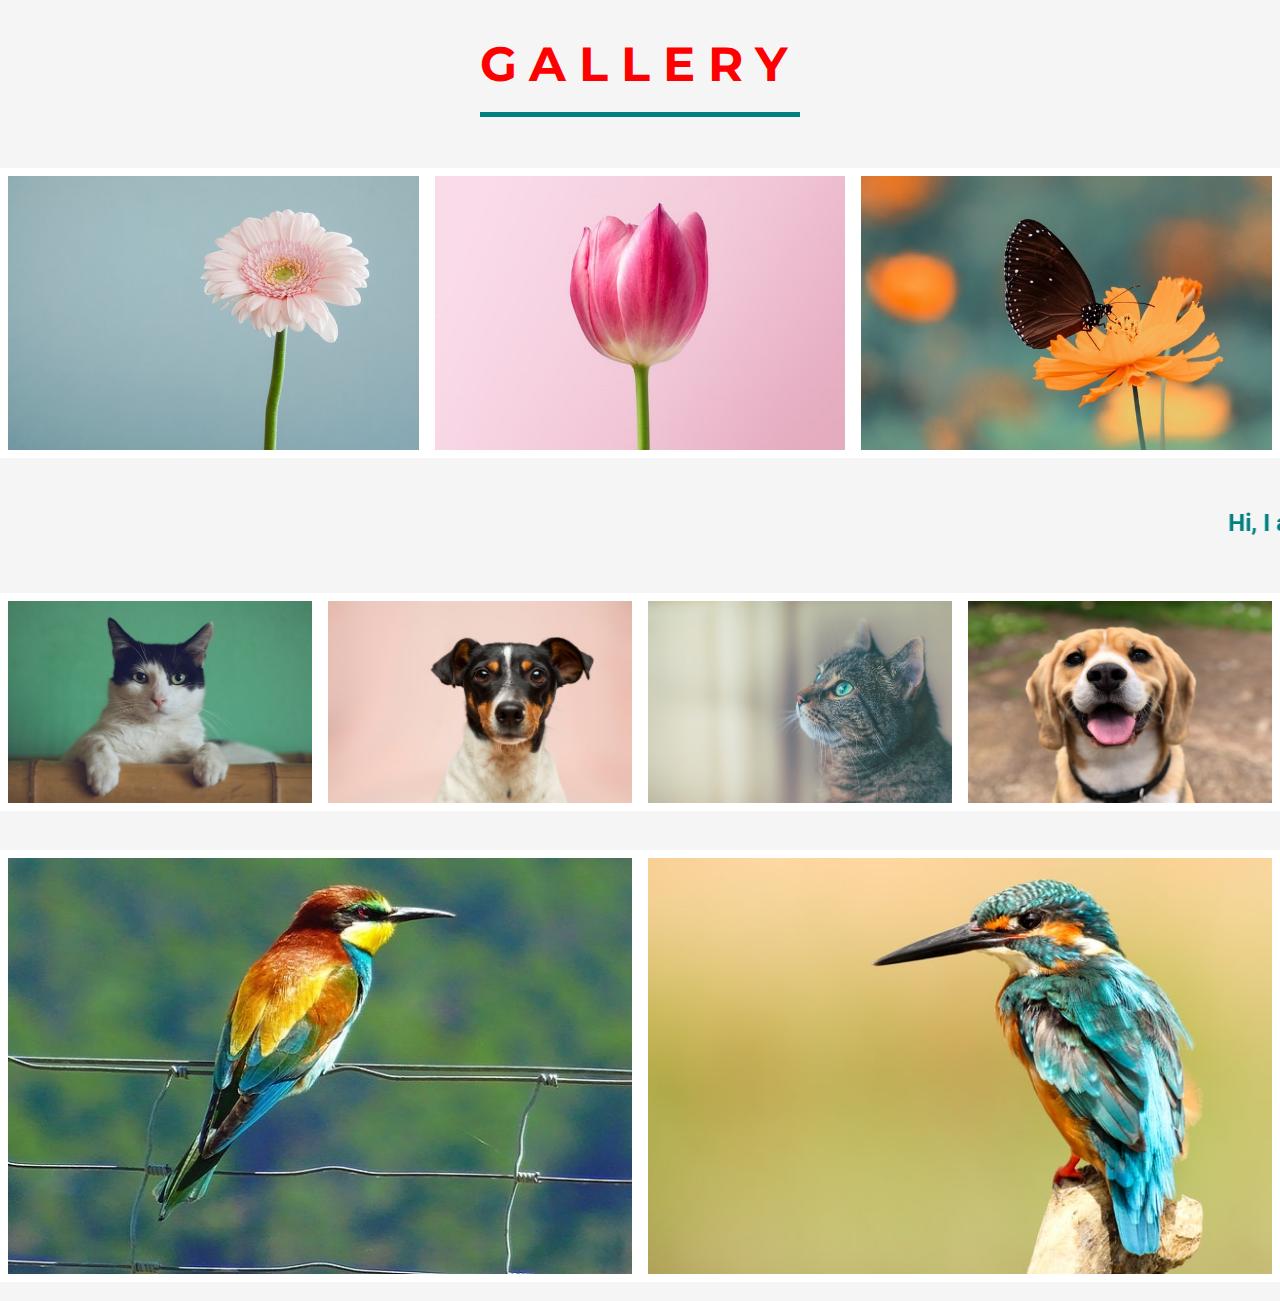
<file: index.html>
<!DOCTYPE html>
<html lang="en">
<head>
      <meta charset="UTF-8">
      <meta http-equiv="X-UA-Compatible" content="IE=edge">
      <meta name="viewport" content="width=device-width, initial-scale=1.0">

      <!-- Google Fonts -->
      <link rel="preconnect" href="https://fonts.googleapis.com">
      <link rel="preconnect" href="https://fonts.gstatic.com" crossorigin>
      <link href="https://fonts.googleapis.com/css2?family=Montserrat:wght@500&family=Roboto&display=swap" rel="stylesheet">

      <!-- StyleSheet -->
      <link rel="stylesheet" href="index.css">
      <title>Picture Gallery</title>
</head>
<body>
      <div class="container">
            <!-- Heading -->
            <div class="heading">
                  <h1>Gallery</h1>
            </div>

            <!-- Flower Section -->
            <div class="image">
                  <div class="flower__left block">
                        <img src="1.jpg" alt="" srcset="">
                  </div>
                  <div class="flower__left block">
                        <img src="2.jpg" alt="" srcset="">

                  </div>
                  <div class="flower__right block">
                        <img src="3.jpg" alt="" srcset="">
                  </div>
            </div>

            <!-- Marquee Section -->
            <div class="marquee">
                  <Marquee onmouseover="this.stop();" onmouseout="this.start();">
                        <h2>Hi, I am <span style="color:#10121b;">Manish Kumar</span>. I’m a front-end developer 
                              with a keen eye for creating engaging UI, bringing products to life. For more information, please visit <a href="https://www.theunsettledbihari.tk/" target="_blank">Website</a></h2>
                  </Marquee>
            </div>

            <!-- Pets Section -->
            <div class="image">
                  <div class="pet__left block">
                        <img src="4.jpg" alt="" srcset="" >
                  </div>
                  <div class="pet__left block">
                        <img src="6.jpg" alt="" srcset="" >
                  </div>
                  <div class="pet__right block">
                        <img src="7.jpg" alt="" srcset="" >
                  </div>
                  <div class="pet__right block">
                        <img src="5.jpg" alt="" srcset="" >
                  </div>
            </div>


            <!-- Birds Section -->
            <div class="image">
                  <div class="bird__left block">
                        <img src="8.jpg" alt="" srcset="" >
                  </div>
                  <div class="bird__right block">
                        <img src="9.jpg" alt="" srcset="" >
                  </div>
            </div>
      </div>
      
</body>
</html>
</file>
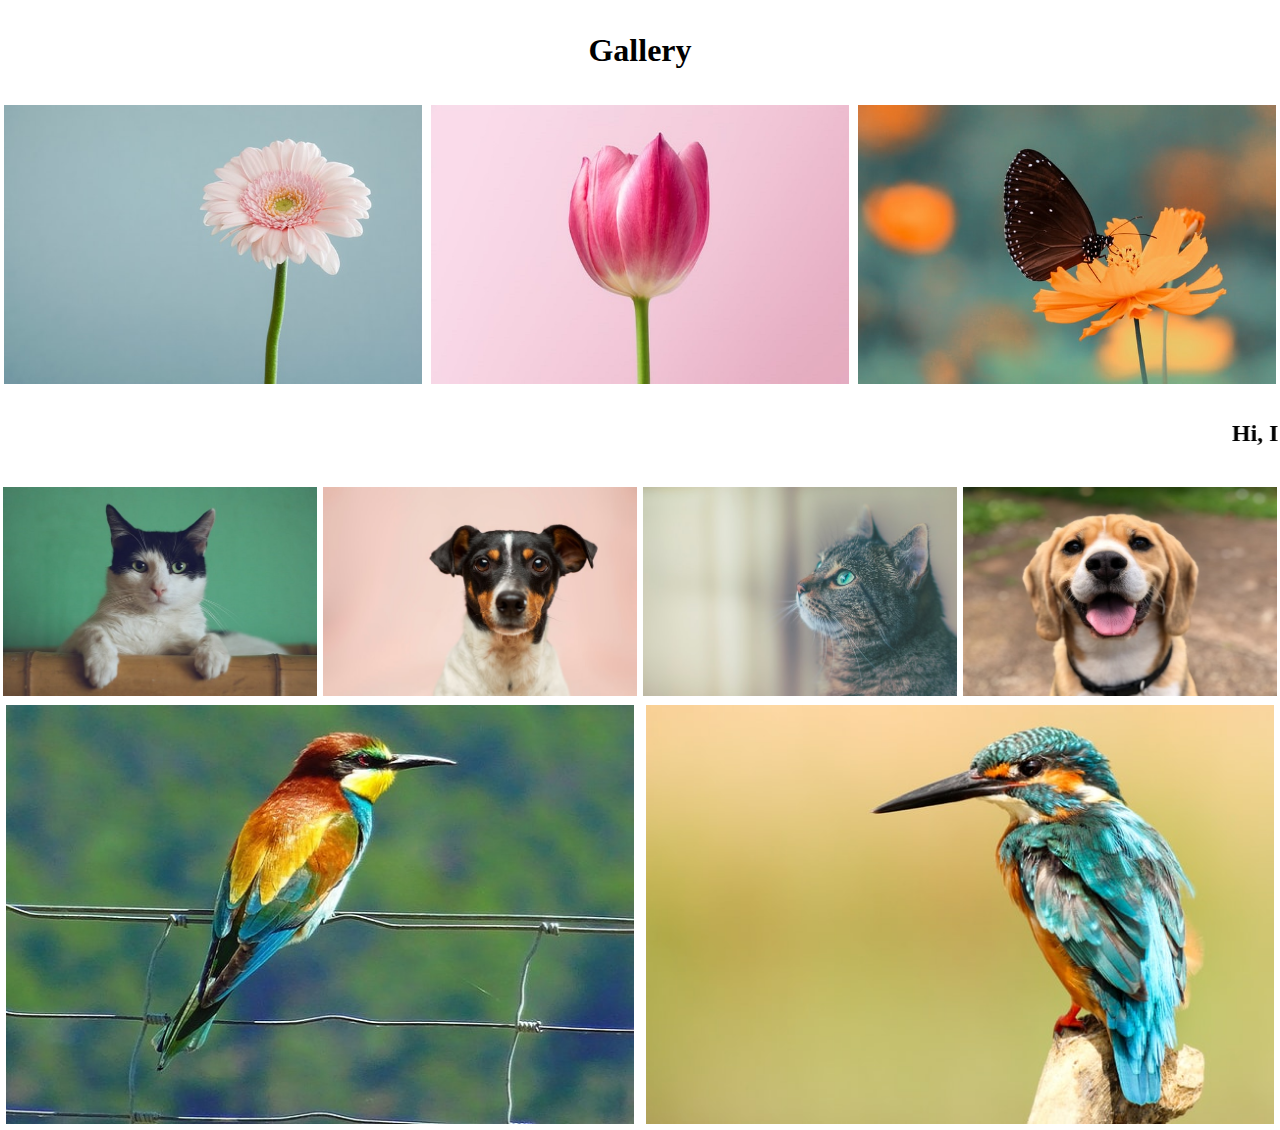
<file: day2.html>
<!DOCTYPE html>
<html lang="en">
<head>
      <meta charset="UTF-8">
      <meta http-equiv="X-UA-Compatible" content="IE=edge">
      <meta name="viewport" content="width=device-width, initial-scale=1.0">

      <!-- Google Fonts -->
      <link rel="preconnect" href="https://fonts.googleapis.com">
      <link rel="preconnect" href="https://fonts.gstatic.com" crossorigin>
      <link href="https://fonts.googleapis.com/css2?family=Montserrat:wght@500&family=Roboto&display=swap" rel="stylesheet">

      <!-- StyleSheet -->
      <link rel="stylesheet" href="day2.css">
      <title>Picture Gallery</title>
</head>
<body>
      <div class="container">
            <!-- Heading -->
            <div class="heading">
                  <h1>Gallery</h1>
            </div>

            <!-- Flower Section -->
            <div class="image">
                  <div class="flower__left block">
                        <img src="1.jpg" alt="" srcset="">
                  </div>
                  <div class="flower__left block">
                        <img src="2.jpg" alt="" srcset="">

                  </div>
                  <div class="flower__right block">
                        <img src="3.jpg" alt="" srcset="">
                  </div>
            </div>

            <!-- Marquee Section -->
            <div class="marquee">
                  <Marquee onmouseover="this.stop();" onmouseout="this.start();">
                        <h2>Hi, I am <span style="color:#10121b;">Manish Kumar</span>. I’m a front-end developer 
                              with a keen eye for creating engaging UI, bringing products to life. For more information, please visit <a href="https://www.theunsettledbihari.tk/" target="_blank">Website</a></h2>
                  </Marquee>
            </div>

            <!-- Pets Section -->
            <div class="image">
                  <div class="pet__left block">
                        <img src="4.jpg" alt="" srcset="" >
                  </div>
                  <div class="pet__left block">
                        <img src="6.jpg" alt="" srcset="" >
                  </div>
                  <div class="pet__right block">
                        <img src="7.jpg" alt="" srcset="" >
                  </div>
                  <div class="pet__right block">
                        <img src="5.jpg" alt="" srcset="" >
                  </div>
            </div>


            <!-- Birds Section -->
            <div class="image">
                  <div class="bird__left block">
                        <img src="8.jpg" alt="" srcset="" >
                  </div>
                  <div class="bird__right block">
                        <img src="9.jpg" alt="" srcset="" >
                  </div>
            </div>
      </div>
      
</body>
</html>
</file>
<file: index.css>
*{
      margin: 0;
      box-sizing: border-box;
}
body{
      background-color: whitesmoke;

}
.heading{
     padding: 2rem 0;
}
.heading h1{
      font-family: "Montserrat";
      font-size: 3rem;
      letter-spacing: .8rem;
      color: red;
      padding-bottom: 1rem;
      border-bottom: 5px solid teal;
      line-height: 4rem;
      width: max-content;
      margin: auto;
      text-transform: uppercase;
}

.image{
      background-color: thistle;
}
.flower__left{
      width: 33.33%;
      height: 100%;
      float: left;
}
.flower__right{
      width: 33.33%;
      height: 100%;
      float: right;
}
Marquee{
      padding: 2rem 0;
      text-align: center;
}
Marquee h2{
      font-family: "Roboto";
      color: teal;
}

.pet__left{
      width: 25%;
      height: 100%;
      float: left;
}
.pet__right{
      width: 25%;
      height: 100%;
      float: right;

}

.bird__left{
      width: 50%;
      float: left;

}
.bird__right{
      width: 50%;
      float: right;

}
img{
      max-width: 100%;
      min-width: 100%;
      vertical-align: middle;
      padding:8px;
}

.block{
      transition: all 0.4s ease 0s;
      margin: 1.5vw 0;
      background-color: white;
}
.block:hover{
      cursor: pointer;
      transform: translateY(-10px);
      box-shadow: whitesmoke;
      box-shadow: 0 16px 32px 0 rgba(26, 11, 11, 0.8);

}
</file>
<file: day2.css>
*{
      margin: 0;
      box-sizing: border-box;
}
.heading{
     padding: 2rem 0;
}
.heading h1{
      text-align: center;
}

.image{
      background-color: thistle;
}
.flower__left{
      width: 33.33%;
      height: 100%;
      float: left;
}
.flower__right{
      width: 33.33%;
      height: 100%;
      float: right;
}
Marquee{
      padding: 2rem 0;
      text-align: center;
}
.pet__left{
      width: 25%;
      height: 100%;
      float: left;
}
.pet__right{
      width: 25%;
      height: 100%;
      float: right;

}

.bird__left{
      width: 50%;
      float: left;

}
.bird__right{
      width: 50%;
      float: right;

}
img{
      max-width: 100%;
      min-width: 100%;
      vertical-align: middle;
      padding:1%;
}

.block{
      transition: all 0.4s ease 0s;
      padding: 0;
      margin: 0;
}
.block:hover{
      cursor: pointer;
      transform: translateY(-10px);
      box-shadow: whitesmoke;
      box-shadow: 0 16px 32px 0 rgba(26, 11, 11, 0.5);
      border: 1px solid rgb(134, 132, 133);

}
</file>
